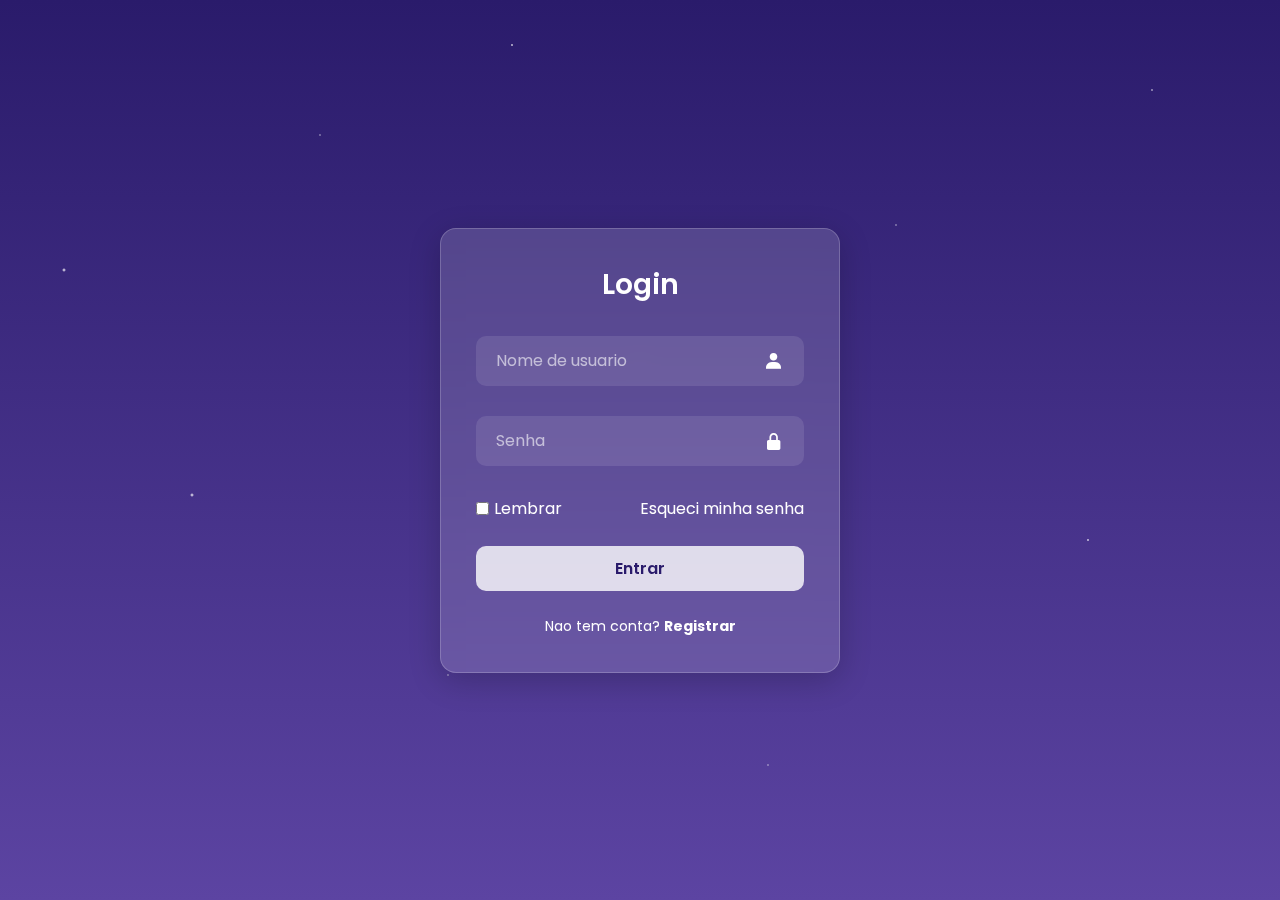
<file: index.html>
<!DOCTYPE html>
<html lang="pt-br">
<head>
    <meta charset="UTF-8">
    <meta name="viewport" content="width=device-width, initial-scale=1.0">
    <link href='https://unpkg.com/boxicons@2.1.4/css/boxicons.min.css' 
    rel='stylesheet'>
    <link rel="stylesheet" href="style.css">
    <title>Login</title>
</head>
<body>
    <div class="stars"></div>
    <div class="form">
        <h1>Login</h1>
        <form action="#"> <!--action so vou ver com js-->
        <div>
            <div class="form-box">
                <input type="text" placeholder="Nome de usuario" required> 
                <i class="bx bxs-user"></i>
            </div>
            <div class="form-box">
                <input type="password" placeholder="Senha" required>
                <i class="bx bxs-lock-alt"></i>
            </div>
            <div class="remember-forget">
            <label><input type="checkbox">Lembrar</label>
            <a href="senha.html">Esqueci minha senha</a>
            </div>
            <button type="submit">Entrar</button>
            <div class="register">
            <p>Nao tem conta? <a href="registro.html">Registrar</a></p>
            </div>
        </form>
    </div>
    <script src="script.js"></script>
</body>
</html>
</file>
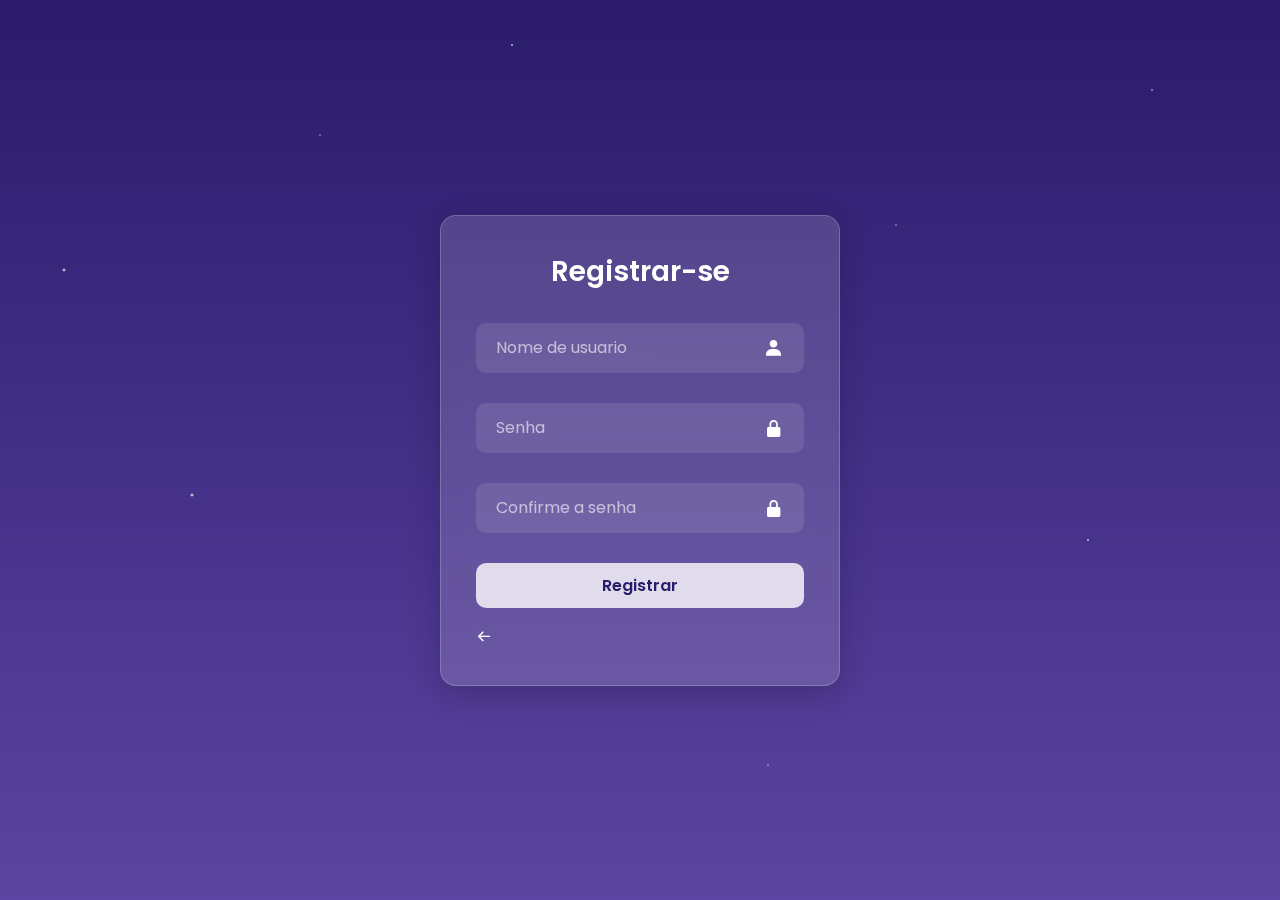
<file: registro.html>
<!DOCTYPE html>
<html lang="pt-br">
<head>
    <meta charset="UTF-8">
    <meta name="viewport" content="width=device-width, initial-scale=1.0">
    <link href='https://unpkg.com/boxicons@2.1.4/css/boxicons.min.css' 
    rel='stylesheet'>
    <link rel="stylesheet" href="style-registro.css">
    <title>Registro</title>
</head>
<body>
    <div class="stars"></div>
    <div class="form">
        <h1>Registrar-se</h1>
        <form action="#">
        <div>
            <div class="form-box">
                <input type="text" placeholder="Nome de usuario" required> 
                <i class="bx bxs-user"></i>
            </div>
            <div class="form-box">
                <input type="password" placeholder="Senha" required>
                <i class="bx bxs-lock-alt"></i>
            </div>
            <div class="form-box">
                <input type="password" placeholder="Confirme a senha" required>
                <i class="bx bxs-lock-alt"></i>
            </div>
            <button type="submit">Registrar</button>
            <div class="arrow">
            <a href="index.html"><i class='bx bx-arrow-back'></i></a>
            </div>
        </form>
    </div>
</body>
</html>
</file>
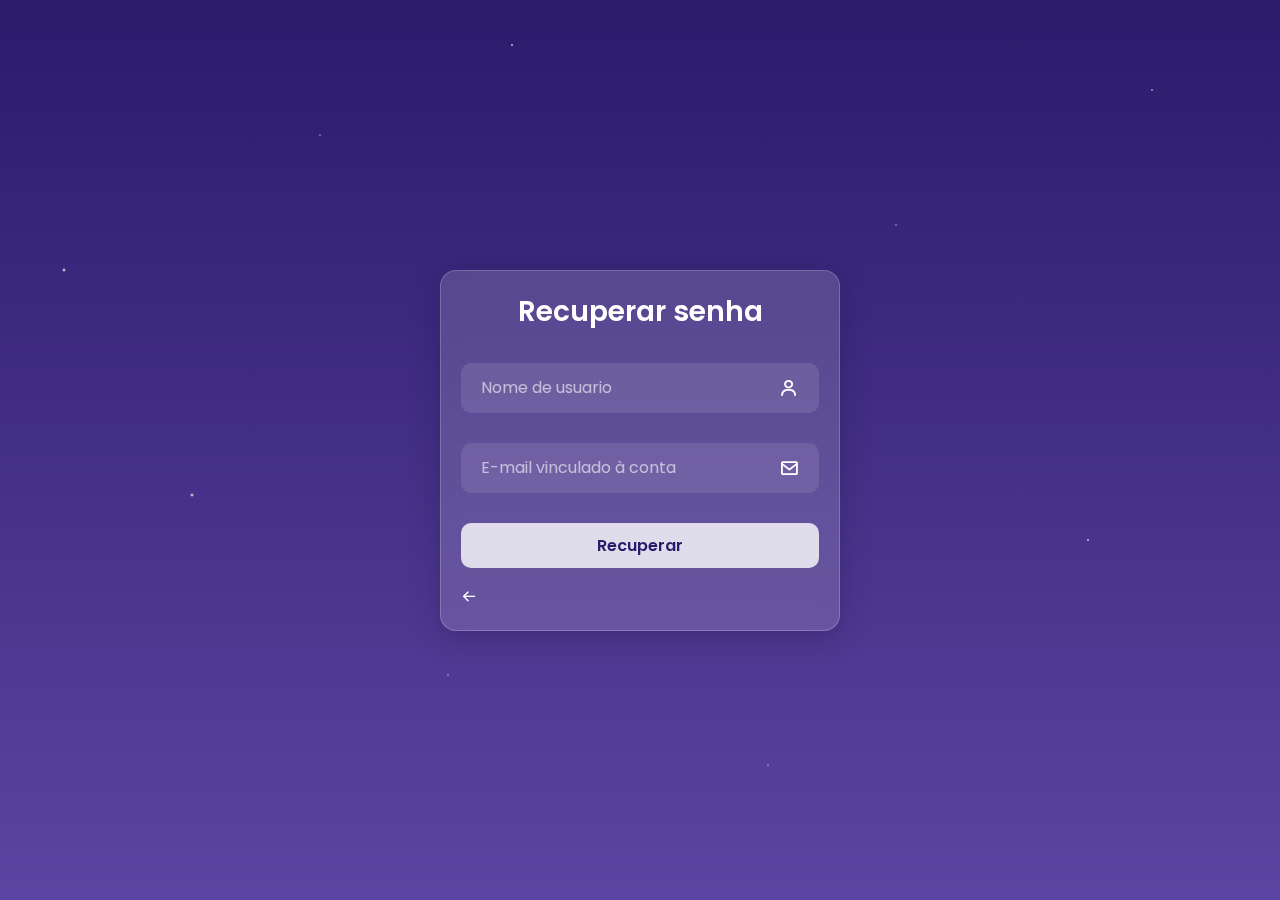
<file: senha.html>
<!DOCTYPE html>
<html lang="pt-br">
<head>
    <meta charset="UTF-8">
    <meta name="viewport" content="width=device-width, initial-scale=1.0">
    <link href='https://unpkg.com/boxicons@2.1.4/css/boxicons.min.css' 
    rel='stylesheet'>
    <link rel="stylesheet" href="style-senha.css">
    <title>Recuperação de senha</title>
</head>
<body>
    <div class="stars"></div>
    <div class="form">
        <h1>Recuperar senha</h1>
        <form action="#"> <!--action so vou ver com js-->
        <div>
            <div class="form-box">
                <input type="text" placeholder="Nome de usuario" required> 
                <i class='bx bx-user' style='color: white' ></i>
            </div>
            <div class="form-box">
                <input type="email" placeholder="E-mail vinculado à conta" required>
                <i class='bx bx-envelope' style='color: white'  ></i>
            </div>
            <button type="submit">Recuperar</button>
            <div class="arrow">
                <a href="index.html"><i class='bx bx-arrow-back'></i></a>
            </div>
        </form>
    </div>
</body>
</html>
</file>
<file: style.css>
@import url('https://fonts.googleapis.com/css2?family=Poppins:ital,wght@0,100;0,200;0,300;0,400;0,500;0,600;0,700;0,800;0,900;1,100;1,200;1,300;1,400;1,500;1,600;1,700;1,800;1,900&display=swap');

* {
    margin: 0;
    padding: 0;
    box-sizing: border-box; /*reseta as configs pra eu colocar o que eu quero*/
    font-family: "Poppins", sans-serif;
}
body {
    display: flex;
    justify-content: center;
    align-items: center;
    min-height: 100vh; /*no minimo o body vai ocupar a tela toda*/
    overflow: hidden; /*a tela nao vai scrollar*/
    background: linear-gradient(to bottom, #2a1b6b, #5c44a2);
    position: relative;
}
.stars {
    position: fixed; /*fixa oq eu quero*/
    top: 0; /*tudo pra cima*/
    left: 0;/*tudo pra esquerda*/
    width: 100%;
    height: 100%;
    background-image:
    radial-gradient(1px 1px at 25% 15%, white, transparent),
    radial-gradient(1px 1px at 50% 40%, white, transparent),
    radial-gradient(2px 2px at 15% 55%, white, transparent),
    radial-gradient(1px 1px at 70% 25%, white, transparent),
    radial-gradient(1.5px 1.5px at 85% 60%, white, transparent),
    radial-gradient(1px 1px at 35% 75%, white, transparent),
    radial-gradient(1.5px 1px at 90% 10%, white, transparent),
    radial-gradient(2px 2px at 5% 30%, white, transparent),
    radial-gradient(1px 1px at 60% 85%, white, transparent),
    radial-gradient(1.5px 1.5px at 40% 5%, white, transparent);
}
.form {
    width: 400px;
    background-color: rgba(255,255,255,0.15);/*valor pra cada cor do rgb, e alpha é a opacidade*/
    border: 1px solid rgba(255,255,255,0.2);
    backdrop-filter: blur(10px); /*efeito "leitoso"*/
    box-shadow: 0 8px 32px rgba(0, 0, 0, 0.2);/*sombreamento da borda(tem site que faz)*/
    color: white;
    border-radius: 16px;/*arredondamento*/
    padding: 35px;/*para as coisas nao ficarem tao grudadas umas nas outras*/
}
.form h1 {
    font-size: 28px;
    text-align: center;
    margin-bottom: 30px;
    font-weight: 600;
}
.form-box {
    position: relative;
    margin-bottom: 30px;
}
.form-box input {
    width: 100%;
    height: 50px;
    border: none;
    border-radius: 10px;
    outline: none; /*quando clica na caixa a borda nap vai ficar azul*/
    color: white;
    background-color: rgba(255,255,255,0.1);
    font-size: 16px;
    padding: 0 20px; /*da um espaco no texto da caixa em cima e em baixo de 0 e dos lados de 20px*/
}
.form-box input::placeholder {
    color: rgba(255,255,255,0.6);
}
.form-box i {
    position: absolute; /*deixa posicionar em qualquer lugar em relacao a onde ele esta dentro*/
    right: 20px;
    font-size: 20px;
    top: 30%;
}
.remember-forget {
    display: flex;
    align-items: center;
    justify-content: space-between;
    margin-bottom: 25px;
    font-size: 16px;
}
.remember-forget label {
    display: flex;
    align-items: center;
    gap: 5px;
}
.remember-forget label input {
    accent-color: rgb(0, 217, 255);
}
.remember-forget a {
    text-decoration: none;/*linha que fica em baixo da frase toda*/
    color: white;
}
.remember-forget a:hover {
    text-decoration: underline; /*faz aparecer uma linha em baixo do texto e da cor dele quando passa o mouse em cima(hover)*/
}
button {
    width: 100%;
    height: 45px;
    background-color: rgba(255,255,255,0.8);
    border: none;
    border-radius: 10px;
    outline: none;
    cursor: pointer;/*seta muda pra mao quando passa o mouse em cima*/
    color: #2a1b6b;
    font-size: 16px;
    font-weight: 600;
    transition: all 0.5s;
}
button:hover {
    background-color: white;
    transform: translateY(5px);
}
.register  {
    text-align: center;
    margin-top: 25px;
    font-size: 14px;
}
.register a {
    text-decoration: none;
    color: white;
    font-weight: bold;/*fica mais "grosso"*/   
}
.register a:hover {
    text-decoration: underline;
}
</file>
<file: style-registro.css>
@import url('https://fonts.googleapis.com/css2?family=Poppins:ital,wght@0,100;0,200;0,300;0,400;0,500;0,600;0,700;0,800;0,900;1,100;1,200;1,300;1,400;1,500;1,600;1,700;1,800;1,900&display=swap');

* {
    margin: 0;
    padding: 0;
    box-sizing: border-box; /*reseta as configs pra eu colocar o que eu quero*/
    font-family: "Poppins", sans-serif;
}
body {
    display: flex;
    justify-content: center;
    align-items: center;
    min-height: 100vh; /*no minimo o body vai ocupar a tela toda*/
    overflow: hidden; /*a tela nao vai scrollar*/
    background: linear-gradient(to bottom, #2a1b6b, #5c44a2);
    position: relative;
}
.stars {
    position: fixed; /*fixa oq eu quero*/
    top: 0; /*tudo pra cima*/
    left: 0;/*tudo pra esquerda*/
    width: 100%;
    height: 100%;
    background-image:
    radial-gradient(1px 1px at 25% 15%, white, transparent),
    radial-gradient(1px 1px at 50% 40%, white, transparent),
    radial-gradient(2px 2px at 15% 55%, white, transparent),
    radial-gradient(1px 1px at 70% 25%, white, transparent),
    radial-gradient(1.5px 1.5px at 85% 60%, white, transparent),
    radial-gradient(1px 1px at 35% 75%, white, transparent),
    radial-gradient(1.5px 1px at 90% 10%, white, transparent),
    radial-gradient(2px 2px at 5% 30%, white, transparent),
    radial-gradient(1px 1px at 60% 85%, white, transparent),
    radial-gradient(1.5px 1.5px at 40% 5%, white, transparent);
}
.form {
    width: 400px;
    background-color: rgba(255,255,255,0.15);/*valor pra cada cor do rgb, e alpha é a opacidade*/
    border: 1px solid rgba(255,255,255,0.2);
    backdrop-filter: blur(10px); /*efeito "leitoso"*/
    box-shadow: 0 8px 32px rgba(0, 0, 0, 0.2);/*sombreamento da borda(tem site que faz)*/
    color: white;
    border-radius: 16px;/*arredondamento*/
    padding: 35px;/*para as coisas nao ficarem tao grudadas umas nas outras*/
}
.form h1 {
    font-size: 28px;
    text-align: center;
    margin-bottom: 30px;
    font-weight: 600;
}
.form-box {
    position: relative;
    margin-bottom: 30px;
}
.form-box input {
    width: 100%;
    height: 50px;
    border: none;
    border-radius: 10px;
    outline: none; /*quando clica na caixa a borda nap vai ficar azul*/
    color: white;
    background-color: rgba(255,255,255,0.1);
    font-size: 16px;
    padding: 0 20px; /*da um espaco no texto da caixa em cima e em baixo de 0 e dos lados de 20px*/
}
.form-box input::placeholder {
    color: rgba(255,255,255,0.6);
}
.form-box i {
    position: absolute; /*deixa posicionar em qualquer lugar em relacao a onde ele esta dentro*/
    right: 20px;
    font-size: 20px;
    top: 30%;
}
button {
    width: 100%;
    height: 45px;
    background-color: rgba(255,255,255,0.8);
    border: none;
    border-radius: 10px;
    outline: none;
    cursor: pointer;/*seta muda pra mao quando passa o mouse em cima*/
    color: #2a1b6b;
    font-size: 16px;
    font-weight: 600;
    transition: all 0.5s;
}
button:hover {
    background-color: white;
    transform: translateY(5px);
}
.arrow i {
    margin-top: 20px;
    color: white;
}
</file>
<file: style-senha.css>
@import url('https://fonts.googleapis.com/css2?family=Poppins:ital,wght@0,100;0,200;0,300;0,400;0,500;0,600;0,700;0,800;0,900;1,100;1,200;1,300;1,400;1,500;1,600;1,700;1,800;1,900&display=swap');

* {
    margin: 0;
    padding: 0;
    box-sizing: border-box; /*reseta as configs pra eu colocar o que eu quero*/
    font-family: "Poppins", sans-serif;
}
body {
    display: flex;
    justify-content: center;
    align-items: center;
    min-height: 100vh; /*no minimo o body vai ocupar a tela toda*/
    overflow: hidden; /*a tela nao vai scrollar*/
    background: linear-gradient(to bottom, #2a1b6b, #5c44a2);
    position: relative;
}
.stars {
    position: fixed; /*fixa oq eu quero*/
    top: 0; /*tudo pra cima*/
    left: 0;/*tudo pra esquerda*/
    width: 100%;
    height: 100%;
    background-image:
    radial-gradient(1px 1px at 25% 15%, white, transparent),
    radial-gradient(1px 1px at 50% 40%, white, transparent),
    radial-gradient(2px 2px at 15% 55%, white, transparent),
    radial-gradient(1px 1px at 70% 25%, white, transparent),
    radial-gradient(1.5px 1.5px at 85% 60%, white, transparent),
    radial-gradient(1px 1px at 35% 75%, white, transparent),
    radial-gradient(1.5px 1px at 90% 10%, white, transparent),
    radial-gradient(2px 2px at 5% 30%, white, transparent),
    radial-gradient(1px 1px at 60% 85%, white, transparent),
    radial-gradient(1.5px 1.5px at 40% 5%, white, transparent);
}
.form {
    width: 400px;
    background-color: rgba(255,255,255,0.15);/*valor pra cada cor do rgb, e alpha é a opacidade*/
    border: 1px solid rgba(255,255,255,0.2);
    backdrop-filter: blur(10px); /*efeito "leitoso"*/
    box-shadow: 0 8px 32px rgba(0, 0, 0, 0.2);/*sombreamento da borda(tem site que faz)*/
    color: white;
    border-radius: 16px;/*arredondamento*/
    padding: 20px;/*para as coisas nao ficarem tao grudadas umas nas outras*/
}
.form h1 {
    font-size: 28px;
    text-align: center;
    margin-bottom: 30px;
    font-weight: 600;
}
.form-box {
    position: relative;
    margin-bottom: 30px;
}
.form-box input {
    width: 100%;
    height: 50px;
    border: none;
    border-radius: 10px;
    outline: none; /*quando clica na caixa a borda nap vai ficar azul*/
    color: white;
    background-color: rgba(255,255,255,0.1);
    font-size: 16px;
    padding: 0 20px; /*da um espaco no texto da caixa em cima e em baixo de 0 e dos lados de 20px*/
}
.form-box input::placeholder {
    color: rgba(255,255,255,0.6);
}
.form-box i {
    position: absolute; /*deixa posicionar em qualquer lugar em relacao a onde ele esta dentro*/
    right: 20px;
    font-size: 20px;
    top: 30%;
}
button {
    width: 100%;
    height: 45px;
    background-color: rgba(255,255,255,0.8);
    border: none;
    border-radius: 10px;
    outline: none;
    cursor: pointer;/*seta muda pra mao quando passa o mouse em cima*/
    color: #2a1b6b;
    font-size: 16px;
    font-weight: 600;
    transition: all 0.5s;
}
button:hover {
    background-color: white;
    transform: translateY(5px);
}
.arrow i {
    margin-top: 20px;
    color: white;
}
</file>
